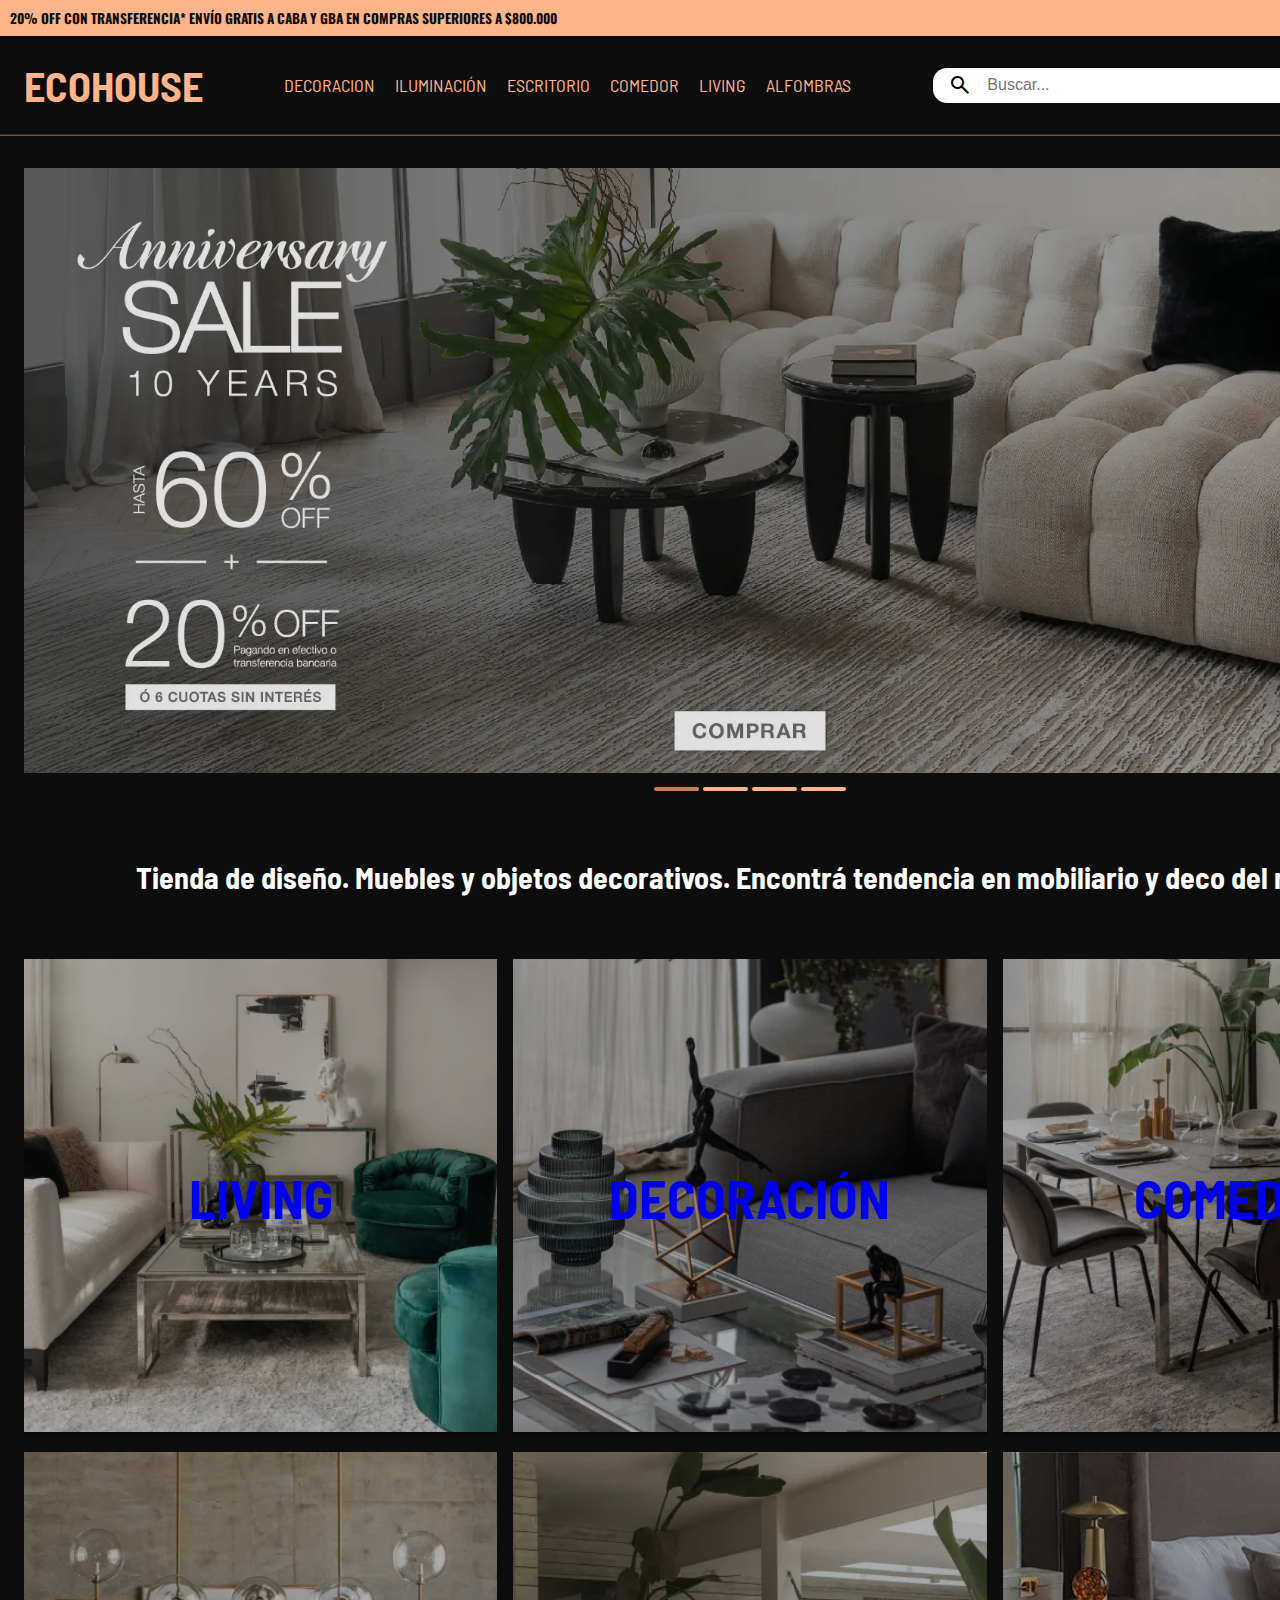
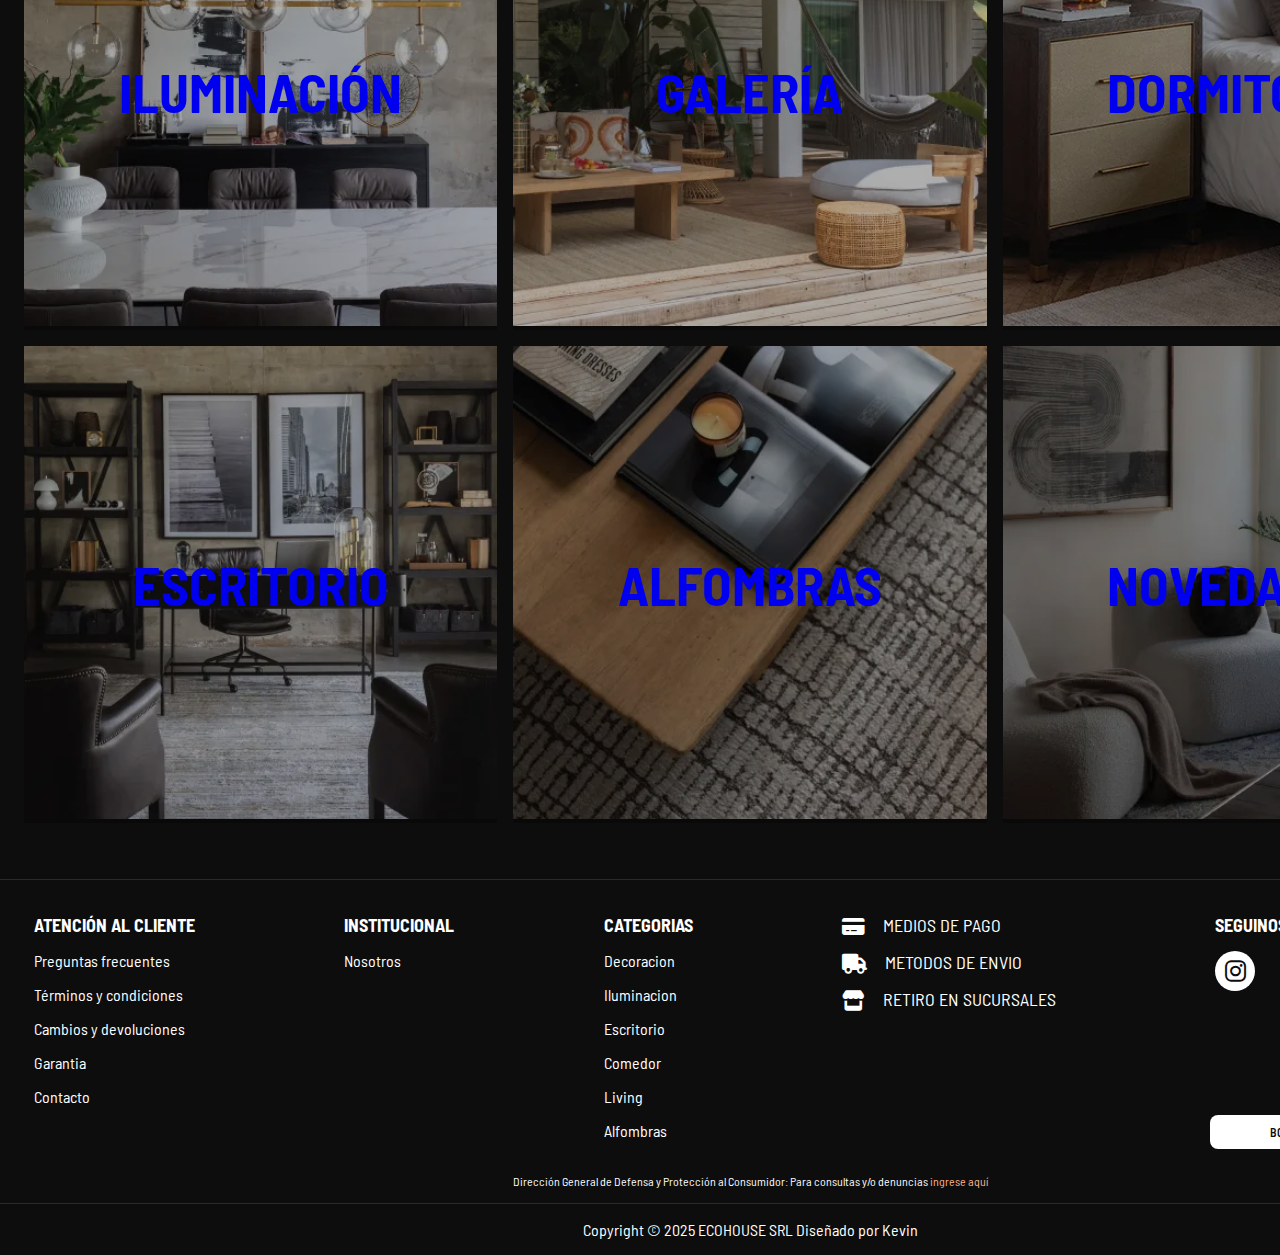
<file: index.html>
<!DOCTYPE html>
<html lang="en">
  <head>
    <meta charset="UTF-8" />
    <meta name="viewport" content="width=device-width, initial-scale=1.0" />
    <link
      rel="stylesheet"
      href="https://fonts.googleapis.com/css2?family=Material+Symbols+Outlined:opsz,wght,FILL,GRAD@20..48,100..700,0..1,-50..200&icons=account-circle,shopping_cart,search" />
    <link rel="stylesheet" href="https://cdnjs.cloudflare.com/ajax/libs/font-awesome/6.4.0/css/all.min.css" />
    <link rel="stylesheet" href="styles/main.css" />
    <link rel="stylesheet" href="styles/home.css" />
    <link rel="stylesheet" href="https://cdn.jsdelivr.net/npm/swiper@11/swiper-bundle.min.css" />
    <title>ECOHOUSE - Tienda de Mobiliario y Objetos Decorativos</title>
  </head>
  <body>
    <header>
      <div class="contenedor-banner-header">
        <h2>20% OFF CON TRANSFERENCIA* Envío gratis a CABA y GBA en compras superiores a $800.000</h2>
        <nav class="navegacion-redes-header">
          <ul class="lista-redes-header">
            <li>
              <a href=""><i class="fa-brands fa-instagram"></i></a>
            </li>
            <li>
              <a href=""><i class="fa-brands fa-facebook"></i></a>
            </li>
            <li>
              <a href=""><i class="fa-brands fa-pinterest"></i></a>
            </li>
            <li>
              <a href=""><i class="fa-brands fa-linkedin"></i></a>
            </li>
          </ul>
        </nav>
      </div>
      <div class="contenedor-principal-header">
        <div class="contenedor-logo">
          <h1><a href="#">ECOHOUSE</a></h1>
        </div>
        <div class="contenedor-navegacion-items">
          <nav class="navegacion-items">
            <ul class="lista-items">
              <li><a href="">Decoracion</a></li>
              <li><a href="">Iluminación</a></li>
              <li><a href="">Escritorio</a></li>
              <li><a href="">Comedor</a></li>
              <li><a href="">Living</a></li>
              <li><a href="">Alfombras</a></li>
            </ul>
          </nav>
        </div>
        <div class="contenedor-barra-busqueda">
          <span class="material-symbols-outlined">search</span>
          <form action="" method="post">
            <input type="search" placeholder="Buscar..." />
          </form>
        </div>
        <div class="contenedor-navegacion-usuario">
          <nav class="navegacion-usuario">
            <ul class="lista-usuario">
              <li>
                <a href=""><span class="material-symbols-outlined">account_circle</span></a>
              </li>
              <li>
                <a href=""><span class="material-symbols-outlined">shopping_cart</span></a>
              </li>
            </ul>
          </nav>
        </div>
      </div>
    </header>
    <main>
      <section class="seccion-carrusel-home">
        <!-- Swiper -->
        <div class="swiper">
          <div class="swiper-wrapper">
            <div class="swiper-slide">
              <a href=""><img src="images/carrusel-home/uno.webp" alt="" /></a>
            </div>
            <div class="swiper-slide">
              <a href=""><img src="images/carrusel-home/dos.webp" alt="" /></a>
            </div>
            <div class="swiper-slide">
              <a href=""><img src="images/carrusel-home/tres.webp" alt="" /></a>
            </div>
            <div class="swiper-slide">
              <a href=""><img src="images/carrusel-home/cuatro.webp" alt="" /></a>
            </div>
            <!-- Agrega más slides si lo necesitas -->
          </div>
          <!-- Si deseas paginación -->
          <div class="swiper-pagination"></div>
        </div>
      </section>
      <section class="seccion-bienvenida">
        <h2>Tienda de diseño. Muebles y objetos decorativos. Encontrá tendencia en mobiliario y deco del mundo.</h2>
      </section>
      <!--       <section class="seccion-carrusel-descuentos">
        <div class="swiper">
          <div class="swiper-wrapper">
            <div class="swiper-slide">
              <a href=""><img src="/images/carrusel-home/tres.webp" alt="" /></a>
            </div>
            <div class="swiper-slide">
              <a href=""><img src="/images/carrusel-home/tres.webp" alt="" /></a>
            </div>
            <div class="swiper-slide">
              <a href=""><img src="/images/carrusel-home/tres.webp" alt="" /></a>
            </div>
            <div class="swiper-slide">
              <a href=""><img src="/images/carrusel-home/tres.webp" alt="" /></a>
            </div>
            <div class="swiper-pagination"></div>
          </div>
        </div>
      </section> -->
      <section class="seccion-categorias">
        <div class="contenedor-solapas">
          <div class="solapa">
            <a href="html/producto.html?categoria=beauty">
              <div class="texto"><h2>Living</h2></div>
              <img src="images/categorias/living.webp" alt="Living" />
            </a>
          </div>
          <div class="solapa">
            <a href="html/producto.html?categoria=vehicle">
              <div class="texto"><h2>Decoración</h2></div>
              <img src="images/categorias/deco.webp" alt="Decoracion" />
            </a>
          </div>
          <div class="solapa">
            <a href="html/producto.html?categoria=tops">
              <div class="texto"><h2>Comedor</h2></div>
              <img src="images/categorias/comedor.webp" alt="Comedor" />
            </a>
          </div>
          <div class="solapa">
            <a href="html/producto.html?categoria=motorcycle">
              <div class="texto"><h2>Iluminación</h2></div>
              <img src="images/categorias/iluminacion.webp" alt="Iluminación" />
            </a>
          </div>
          <div class="solapa">
            <a href="html/producto.html?categoria=laptops">
              <div class="texto"><h2>Galería</h2></div>
              <img src="images/categorias/galeria.webp" alt="Galería" />
            </a>
          </div>
          <div class="solapa">
            <a href="html/producto.html?categoria=groceries">
              <div class="texto"><h2>Dormitorio</h2></div>
              <img src="images/categorias/dormitorio.webp" alt="Dormitorio" />
            </a>
          </div>
          <div class="solapa">
            <a href="html/producto.html?categoria=smartphones">
              <div class="texto"><h2>Escritorio</h2></div>
              <img src="images/categorias/escritorio.webp" alt="Escritorio" />
            </a>
          </div>
          <div class="solapa">
            <a href="html/producto.html?categoria=mens-shoes">
              <div class="texto"><h2>Alfombras</h2></div>
              <img src="images/categorias/alfombras.webp" alt="Alfombras" />
            </a>
          </div>
          <div class="solapa">
            <a href="html/producto.html?categoria=tablets">
              <div class="texto"><h2>Novedades</h2></div>
              <img src="images/categorias/new-in.webp" alt="Novedades" />
            </a>
          </div>
        </div>
      </section>
    </main>
    <footer>
      <div class="contenedor-principal-footer">
        <div class="contenedor-atencion">
          <div class="contenedor-texto">
            <h3>Atención al cliente</h3>
          </div>
          <div class="contenedor-navegacion-atencion-footer">
            <nav class="navegacion-atencion-footer">
              <ul class="lista-categorias-footer">
                <li><a href="">Preguntas frecuentes</a></li>
                <li><a href="">Términos y condiciones</a></li>
                <li><a href="">Cambios y devoluciones</a></li>
                <li><a href="">Garantia</a></li>
                <li><a href="">Contacto</a></li>
              </ul>
            </nav>
          </div>
        </div>
        <div class="contenedor-institucional">
          <div class="contenedor-texto">
            <h3>Institucional</h3>
          </div>
          <div class="contendor-navegacion-intitucional-footer">
            <nav class="navegacion-institucional-footer">
              <ul class="lista-institucional-footer">
                <li><a href="">Nosotros</a></li>
                <li><a href=""></a></li>
              </ul>
            </nav>
          </div>
        </div>
        <div class="contenedor-categorias">
          <div class="contenedor-texto">
            <h3>Categorias</h3>
          </div>
          <div class="contenedor-navegacion-categorias-footer">
            <nav class="navegacion-categorias-footer">
              <ul class="lista-categorias-footer">
                <li><a href="">Decoracion</a></li>
                <li><a href="">Iluminacion</a></li>
                <li><a href="">Escritorio</a></li>
                <li><a href="">Comedor</a></li>
                <li><a href="">Living</a></li>
                <li><a href="">Alfombras</a></li>
              </ul>
            </nav>
          </div>
        </div>
        <div class="contenedor-informacion">
          <div class="contenedor-navegacion-logistica-footer">
            <nav class="navegacion-logistica-footer">
              <ul class="lista-logistica-footer">
                <li>
                  <i class="fa-solid fa-credit-card fa-lg"></i>
                  <a href="">Medios de pago</a>
                </li>
                <li>
                  <i class="fa-solid fa-truck fa-lg"></i>
                  <a href="">Metodos de envio</a>
                </li>
                <li>
                  <i class="fa-solid fa-store fa-lg"></i>
                  <a href="">Retiro en sucursales</a>
                </li>
              </ul>
            </nav>
          </div>
        </div>
        <div class="contenedor-redes-button">
          <div class="contenedor-redes">
            <div class="contenedor-texto">
              <h3>Seguinos</h3>
            </div>
            <div class="contenedor-navegacion-redes-footer">
              <nav class="navegacion-redes-footer">
                <ul class="lista-redes-footer">
                  <li>
                    <a href=""><i class="fa-brands fa-instagram"></i></a>
                  </li>
                  <li>
                    <a href=""><i class="fa-brands fa-facebook"></i></a>
                  </li>
                  <li>
                    <a href=""><i class="fa-brands fa-pinterest"></i></a>
                  </li>
                  <li>
                    <a href=""><i class="fa-brands fa-linkedin"></i></a>
                  </li>
                </ul>
              </nav>
            </div>
          </div>
          <div class="contenedor-boton-arrepentimiento">
            <a href="" class="boton-arrepentimiento">
              <span>botón de arrepentimiento</span>
            </a>
          </div>
        </div>
      </div>
      <div class="contenedor-secundario-footer">
        <div class="contenedor-defensa-consumidor">
          <p>
            Dirección General de Defensa y Protección al Consumidor: Para consultas y/o denuncias
            <a href="https://buenosaires.gob.ar/gobierno/atencion-ciudadana/defensa-al-consumidor" target="_blank">
              ingrese aquí
            </a>
          </p>
        </div>
      </div>
      <div class="contenedor-texto-copyright">
        <p>Copyright © 2025 ECOHOUSE SRL Diseñado por Kevin</p>
      </div>
    </footer>
  </body>
  <script src="https://cdn.jsdelivr.net/npm/swiper@11/swiper-bundle.min.js"></script>
  <script src="scripts/swiper.js"></script>
</html>
</file>
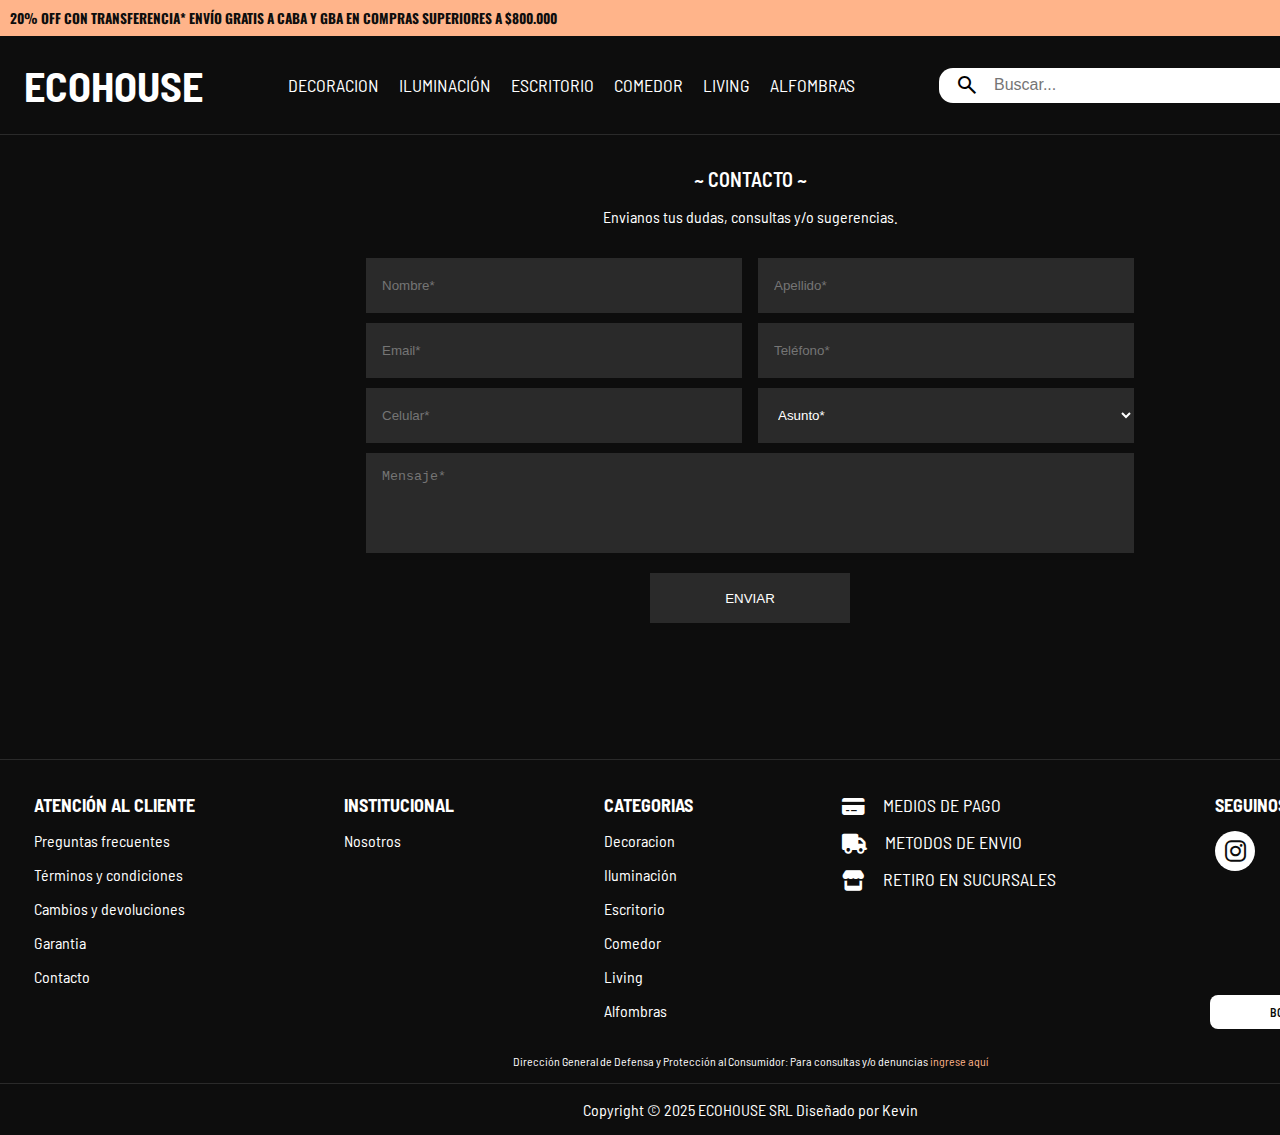
<file: html/contacto.html>
<!DOCTYPE html>
<html lang="en">
  <head>
    <meta charset="UTF-8" />
    <meta name="viewport" content="width=device-width, initial-scale=1.0" />
    <link
      rel="stylesheet"
      href="https://fonts.googleapis.com/css2?family=Material+Symbols+Outlined:opsz,wght,FILL,GRAD@20..48,100..700,0..1,-50..200&icons=account-circle,shopping_cart,search" />
    <link rel="stylesheet" href="https://cdnjs.cloudflare.com/ajax/libs/font-awesome/6.4.0/css/all.min.css" />
    <link rel="stylesheet" href="../styles/main.css" />
    <link rel="stylesheet" href="../styles/contacto.css" />
    <title>ECOHOUSE - Tienda de Mobiliario y Objetos Decorativos</title>
  </head>
  <body>
    <header>
      <div class="contenedor-banner-header">
        <h2>20% OFF CON TRANSFERENCIA* Envío gratis a CABA y GBA en compras superiores a $800.000</h2>
        <nav class="navegacion-redes-header">
          <ul class="lista-redes-header">
            <li>
              <a href="#"><i class="fa-brands fa-instagram"></i></a>
            </li>
            <li>
              <a href="#"><i class="fa-brands fa-facebook"></i></a>
            </li>
            <li>
              <a href="#"><i class="fa-brands fa-pinterest"></i></a>
            </li>
            <li>
              <a href="#"><i class="fa-brands fa-linkedin"></i></a>
            </li>
          </ul>
        </nav>
      </div>
      <div class="contenedor-principal-header">
        <div class="contenedor-logo">
          <h1><a href="../index.html">ECOHOUSE</a></h1>
        </div>
        <div class="contenedor-navegacion-items">
          <nav class="navegacion-items">
            <ul class="lista-items">
              <li><a href="../html/producto.html?categoria=vehicle">Decoracion</a></li>
              <li><a href="../html/producto.html?categoria=motorcycle">Iluminación</a></li>
              <li><a href="../html/producto.html?categoria=smartphones">Escritorio</a></li>
              <li><a href="../html/producto.html?categoria=tops">Comedor</a></li>
              <li><a href="../html/producto.html?categoria=beauty">Living</a></li>
              <li><a href="../html/producto.html?categoria=mens-shoes">Alfombras</a></li>
            </ul>
          </nav>
        </div>
        <div class="contenedor-barra-busqueda">
          <span class="material-symbols-outlined">search</span>
          <form action="" method="post">
            <input type="search" placeholder="Buscar..." />
          </form>
        </div>
        <div class="contenedor-navegacion-usuario">
          <nav class="navegacion-usuario">
            <ul class="lista-usuario">
              <li class="item-uno">
                <a href="#"><span class="material-symbols-outlined">account_circle</span></a>
              </li>
              <li class="item-dos">
                <a href="carrito.html">
                  <span class="material-symbols-outlined">shopping_cart</span>
                  <span class="cantidad-productos-carrito">0</span>
                </a>
              </li>
            </ul>
          </nav>
        </div>
      </div>
    </header>
    <main>
      <section class="seccion-formulario" id="seccion-formulario">
        <div class="contenedor-formulario">
          <div class="contenedor-titulo">
            <h2>~ Contacto ~</h2>
            <p>Envianos tus dudas, consultas y/o sugerencias.</p>
          </div>
          <form action="https://formspree.io/f/mwplygob" method="post" class="formulario-contacto">
            <div class="contenedor-nombre">
              <input type="text" id="nombre" name="nombre" required placeholder="Nombre*" />
            </div>
            <div class="contenedor-apellido">
              <input type="text" id="apellido" name="apellido" required placeholder="Apellido*" />
            </div>
            <div class="contenedor-email">
              <input type="email" id="email" name="email" required placeholder="Email*" />
            </div>
            <div class="contenedor-telefono">
              <input type="tel" id="telefono" name="telefono" required placeholder="Teléfono*" />
            </div>
            <div class="contenedor-celular">
              <input type="tel" id="celular" name="celular" required placeholder="Celular*" />
            </div>
            <div class="contenedor-select">
              <select id="miSelect" name="miSelect" placeholder="Asunto*" required>
                <option value="">Asunto*</option>
                <option value="Queja">Queja</option>
                <option value="Dudas">Dudas</option>
                <option value="Reclamo">Reclamo</option>
                <option value="Cliente mayorista">Cliente mayorista</option>
              </select>
            </div>
            <div class="contenedor-mensaje">
              <textarea id="mensaje" name="mensaje" rows="4" required placeholder="Mensaje*"></textarea>
            </div>
            <div class="contenedor-boton">
              <input type="submit" value="enviar" id="boton" />
            </div>
          </form>
        </div>
      </section>
    </main>
    <footer>
      <div class="contenedor-principal-footer">
        <div class="contenedor-atencion">
          <div class="contenedor-texto">
            <h3>Atención al cliente</h3>
          </div>
          <div class="contenedor-navegacion-atencion-footer">
            <nav class="navegacion-atencion-footer">
              <ul class="lista-categorias-footer">
                <li><a href="#">Preguntas frecuentes</a></li>
                <li><a href="#">Términos y condiciones</a></li>
                <li><a href="#">Cambios y devoluciones</a></li>
                <li><a href="#">Garantia</a></li>
                <li><a href="#">Contacto</a></li>
              </ul>
            </nav>
          </div>
        </div>
        <div class="contenedor-institucional">
          <div class="contenedor-texto">
            <h3>Institucional</h3>
          </div>
          <div class="contendor-navegacion-intitucional-footer">
            <nav class="navegacion-institucional-footer">
              <ul class="lista-institucional-footer">
                <li><a href="#">Nosotros</a></li>
              </ul>
            </nav>
          </div>
        </div>
        <div class="contenedor-categorias">
          <div class="contenedor-texto">
            <h3>Categorias</h3>
          </div>
          <div class="contenedor-navegacion-categorias-footer">
            <nav class="navegacion-categorias-footer">
              <ul class="lista-categorias-footer">
                <li><a href="../html/producto.html?categoria=vehicle">Decoracion</a></li>
                <li><a href="../html/producto.html?categoria=motorcycle">Iluminación</a></li>
                <li><a href="../html/producto.html?categoria=smartphones">Escritorio</a></li>
                <li><a href="../html/producto.html?categoria=tops">Comedor</a></li>
                <li><a href="../html/producto.html?categoria=beauty">Living</a></li>
                <li><a href="../html/producto.html?categoria=mens-shoes">Alfombras</a></li>
              </ul>
            </nav>
          </div>
        </div>
        <div class="contenedor-informacion">
          <div class="contenedor-navegacion-logistica-footer">
            <nav class="navegacion-logistica-footer">
              <ul class="lista-logistica-footer">
                <li>
                  <i class="fa-solid fa-credit-card fa-lg"></i>
                  <a href="#">Medios de pago</a>
                </li>
                <li>
                  <i class="fa-solid fa-truck fa-lg"></i>
                  <a href="#">Metodos de envio</a>
                </li>
                <li>
                  <i class="fa-solid fa-store fa-lg"></i>
                  <a href="#">Retiro en sucursales</a>
                </li>
              </ul>
            </nav>
          </div>
        </div>
        <div class="contenedor-redes-button">
          <div class="contenedor-redes">
            <div class="contenedor-texto">
              <h3>Seguinos</h3>
            </div>
            <div class="contenedor-navegacion-redes-footer">
              <nav class="navegacion-redes-footer">
                <ul class="lista-redes-footer">
                  <li>
                    <a href="#"><i class="fa-brands fa-instagram"></i></a>
                  </li>
                  <li>
                    <a href="#"><i class="fa-brands fa-facebook"></i></a>
                  </li>
                  <li>
                    <a href="#"><i class="fa-brands fa-pinterest"></i></a>
                  </li>
                  <li>
                    <a href="#"><i class="fa-brands fa-linkedin"></i></a>
                  </li>
                </ul>
              </nav>
            </div>
          </div>
          <div class="contenedor-boton-arrepentimiento">
            <a href="#" class="boton-arrepentimiento">
              <span>botón de arrepentimiento</span>
            </a>
          </div>
        </div>
      </div>
      <div class="contenedor-secundario-footer">
        <div class="contenedor-defensa-consumidor">
          <p>
            Dirección General de Defensa y Protección al Consumidor: Para consultas y/o denuncias
            <a href="https://buenosaires.gob.ar/gobierno/atencion-ciudadana/defensa-al-consumidor" target="_blank">
              ingrese aquí
            </a>
          </p>
        </div>
      </div>
      <div class="contenedor-texto-copyright">
        <p>Copyright © 2025 ECOHOUSE SRL Diseñado por Kevin</p>
      </div>
    </footer>
  </body>
  <script src="../scripts/detalle.js"></script>
</html>
</file>
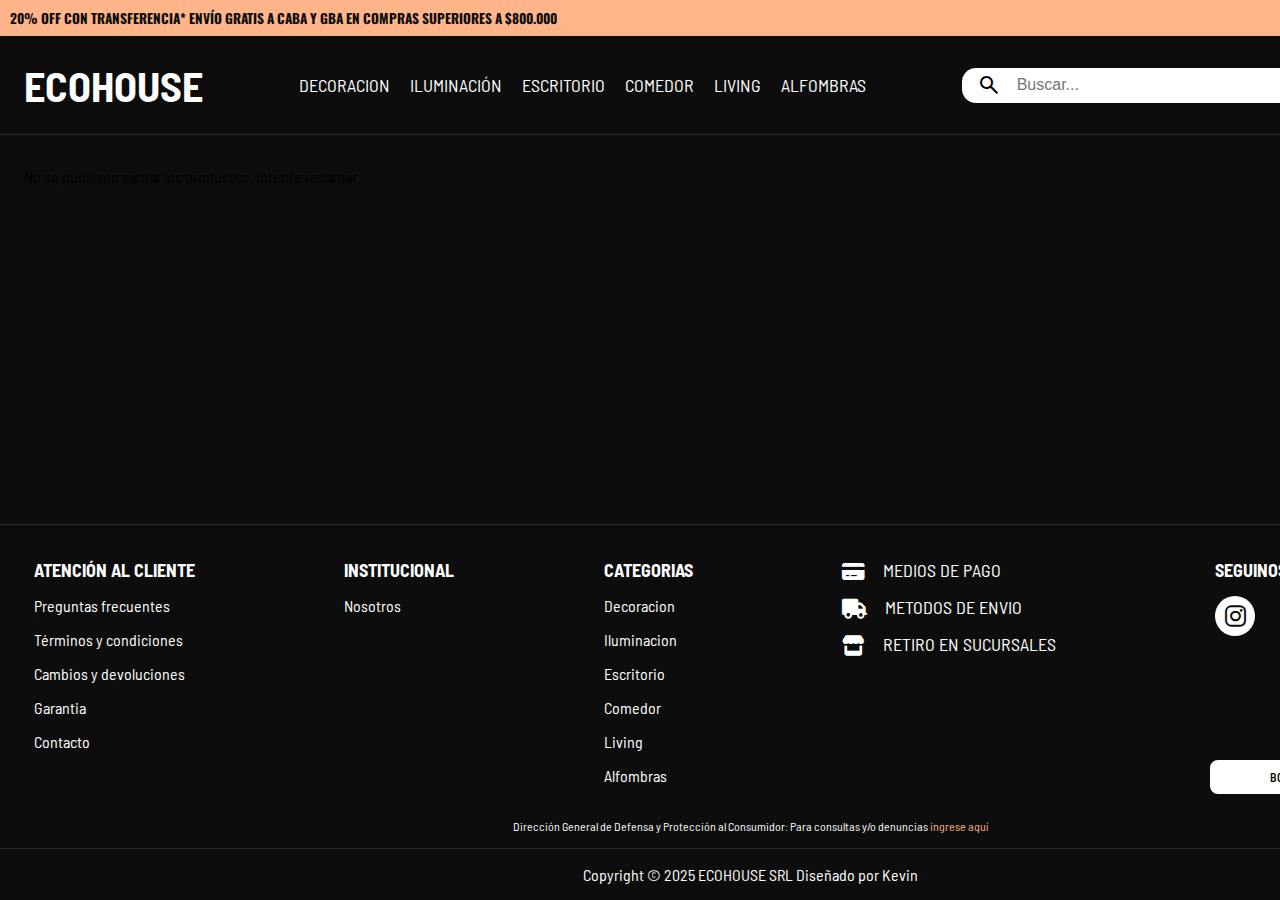
<file: html/producto.html>
<!DOCTYPE html>
<html lang="en">
  <head>
    <meta charset="UTF-8" />
    <meta name="viewport" content="width=device-width, initial-scale=1.0" />
    <link
      rel="stylesheet"
      href="https://fonts.googleapis.com/css2?family=Material+Symbols+Outlined:opsz,wght,FILL,GRAD@20..48,100..700,0..1,-50..200&icons=account-circle,shopping_cart,search" />
    <link rel="stylesheet" href="https://cdnjs.cloudflare.com/ajax/libs/font-awesome/6.4.0/css/all.min.css" />
    <link rel="stylesheet" href="../styles/main.css" />
    <link rel="stylesheet" href="../styles/producto.css" />
    <link rel="stylesheet" href="https://cdn.jsdelivr.net/npm/swiper@11/swiper-bundle.min.css" />
    <title>ECOHOUSE - Tienda de Mobiliario y Objetos Decorativos</title>
  </head>
  <body>
    <header>
      <div class="contenedor-banner-header">
        <h2>20% OFF CON TRANSFERENCIA* Envío gratis a CABA y GBA en compras superiores a $800.000</h2>
        <nav class="navegacion-redes-header">
          <ul class="lista-redes-header">
            <li>
              <a href=""><i class="fa-brands fa-instagram"></i></a>
            </li>
            <li>
              <a href=""><i class="fa-brands fa-facebook"></i></a>
            </li>
            <li>
              <a href=""><i class="fa-brands fa-pinterest"></i></a>
            </li>
            <li>
              <a href=""><i class="fa-brands fa-linkedin"></i></a>
            </li>
          </ul>
        </nav>
      </div>
      <div class="contenedor-principal-header">
        <div class="contenedor-logo">
          <h1><a href="../index.html">ECOHOUSE</a></h1>
        </div>
        <div class="contenedor-navegacion-items">
          <nav class="navegacion-items">
            <ul class="lista-items">
              <li><a href="">Decoracion</a></li>
              <li><a href="">Iluminación</a></li>
              <li><a href="">Escritorio</a></li>
              <li><a href="">Comedor</a></li>
              <li><a href="">Living</a></li>
              <li><a href="">Alfombras</a></li>
            </ul>
          </nav>
        </div>
        <div class="contenedor-barra-busqueda">
          <span class="material-symbols-outlined">search</span>
          <form action="" method="post">
            <input type="search" placeholder="Buscar..." />
          </form>
        </div>
        <div class="contenedor-navegacion-usuario">
          <nav class="navegacion-usuario">
            <ul class="lista-usuario">
              <li>
                <a href=""><span class="material-symbols-outlined">account_circle</span></a>
              </li>
              <li>
                <a href=""><span class="material-symbols-outlined">shopping_cart</span></a>
              </li>
            </ul>
          </nav>
        </div>
      </div>
    </header>
    <main>
      <section class="seccion-productos" id="seccion-productos"></section>
    </main>
    <footer>
      <div class="contenedor-principal-footer">
        <div class="contenedor-atencion">
          <div class="contenedor-texto">
            <h3>Atención al cliente</h3>
          </div>
          <div class="contenedor-navegacion-atencion-footer">
            <nav class="navegacion-atencion-footer">
              <ul class="lista-categorias-footer">
                <li><a href="">Preguntas frecuentes</a></li>
                <li><a href="">Términos y condiciones</a></li>
                <li><a href="">Cambios y devoluciones</a></li>
                <li><a href="">Garantia</a></li>
                <li><a href="">Contacto</a></li>
              </ul>
            </nav>
          </div>
        </div>
        <div class="contenedor-institucional">
          <div class="contenedor-texto">
            <h3>Institucional</h3>
          </div>
          <div class="contendor-navegacion-intitucional-footer">
            <nav class="navegacion-institucional-footer">
              <ul class="lista-institucional-footer">
                <li><a href="">Nosotros</a></li>
                <li><a href=""></a></li>
              </ul>
            </nav>
          </div>
        </div>
        <div class="contenedor-categorias">
          <div class="contenedor-texto">
            <h3>Categorias</h3>
          </div>
          <div class="contenedor-navegacion-categorias-footer">
            <nav class="navegacion-categorias-footer">
              <ul class="lista-categorias-footer">
                <li><a href="">Decoracion</a></li>
                <li><a href="">Iluminacion</a></li>
                <li><a href="">Escritorio</a></li>
                <li><a href="">Comedor</a></li>
                <li><a href="">Living</a></li>
                <li><a href="">Alfombras</a></li>
              </ul>
            </nav>
          </div>
        </div>
        <div class="contenedor-informacion">
          <div class="contenedor-navegacion-logistica-footer">
            <nav class="navegacion-logistica-footer">
              <ul class="lista-logistica-footer">
                <li>
                  <i class="fa-solid fa-credit-card fa-lg"></i>
                  <a href="">Medios de pago</a>
                </li>
                <li>
                  <i class="fa-solid fa-truck fa-lg"></i>
                  <a href="">Metodos de envio</a>
                </li>
                <li>
                  <i class="fa-solid fa-store fa-lg"></i>
                  <a href="">Retiro en sucursales</a>
                </li>
              </ul>
            </nav>
          </div>
        </div>
        <div class="contenedor-redes-button">
          <div class="contenedor-redes">
            <div class="contenedor-texto">
              <h3>Seguinos</h3>
            </div>
            <div class="contenedor-navegacion-redes-footer">
              <nav class="navegacion-redes-footer">
                <ul class="lista-redes-footer">
                  <li>
                    <a href=""><i class="fa-brands fa-instagram"></i></a>
                  </li>
                  <li>
                    <a href=""><i class="fa-brands fa-facebook"></i></a>
                  </li>
                  <li>
                    <a href=""><i class="fa-brands fa-pinterest"></i></a>
                  </li>
                  <li>
                    <a href=""><i class="fa-brands fa-linkedin"></i></a>
                  </li>
                </ul>
              </nav>
            </div>
          </div>
          <div class="contenedor-boton-arrepentimiento">
            <a href="" class="boton-arrepentimiento">
              <span>botón de arrepentimiento</span>
            </a>
          </div>
        </div>
      </div>
      <div class="contenedor-secundario-footer">
        <div class="contenedor-defensa-consumidor">
          <p>
            Dirección General de Defensa y Protección al Consumidor: Para consultas y/o denuncias
            <a href="https://buenosaires.gob.ar/gobierno/atencion-ciudadana/defensa-al-consumidor" target="_blank">
              ingrese aquí
            </a>
          </p>
        </div>
      </div>
      <div class="contenedor-texto-copyright">
        <p>Copyright © 2025 ECOHOUSE SRL Diseñado por Kevin</p>
      </div>
    </footer>
  </body>
  <script src="https://cdn.jsdelivr.net/npm/swiper@11/swiper-bundle.min.js"></script>
  <script src="../scripts/api.js"></script>
</html>
</file>
<file: styles/main.css>
@import url("https://fonts.googleapis.com/css2?family=Barlow+Semi+Condensed:ital,wght@0,100;0,200;0,300;0,400;0,500;0,600;0,700;0,800;0,900;1,100;1,200;1,300;1,400;1,500;1,600;1,700;1,800;1,900&family=Oswald:wght@200..700&family=Work+Sans:ital,wght@0,100..900;1,100..900&display=swap");

:root {
  --color-a: #8d4923;
  --color-b: #c57d56;
  --color-c: #ffb48a;
  --color-d: #282827;
  --color-e: #0d0d0d;
  --color-f: #ffffff;
  --color-fondo: #12100d;
  --color-line: rgba(255, 255, 255, 0.122);
}

* {
  padding: 0;
  margin: 0;
  box-sizing: border-box;
}

body {
  /*   background-color: var(--color-d);
  margin: 0 auto;
  display: flex;
  flex-direction: column;
  min-height: 100vh; */
  background-color: var(--color-e);
  display: grid;
  grid-template-rows: auto 1fr auto;
  grid-template-columns: 1fr;
  min-height: 100vh;
}

header {
  border-bottom: solid 1px var(--color-line);
  background-color: var(--color-e);
  position: sticky;
  top: 0;
  z-index: 2;
}

.contenedor-banner-header {
  width: 100%;
  background-color: var(--color-c);

  color: var(--color-e);
  font-family: "Oswald", sans-serif;
  font-size: 9px;
  text-transform: uppercase;
  font-weight: 100;

  display: flex;
  justify-content: space-between;
  align-items: center;

  padding: 6px 10px;
}

.contenedor-banner-header .navegacion-redes-header .lista-redes-header {
  display: flex;
  align-items: center;

  list-style: none;
}

.navegacion-redes-header .lista-redes-header li a {
  color: var(--color-e);
  text-decoration: none;
  padding: 5px;
  margin: 5px;
  font-size: 16px;
}

/*====header===*/
.contenedor-principal-header {
  display: flex;
  justify-content: space-between;
  align-items: center;

  padding: 1.5rem;
  margin: 0 auto;

  width: 1500px;
}

.contenedor-logo h1 a {
  text-decoration: none;
  color: var(--color-f);
  font-family: "Barlow Semi Condensed", sans-serif;
  font-size: 42px;
}

.contenedor-navegacion-items .navegacion-items .lista-items {
  display: flex;
  list-style: none;
}

.lista-items li a {
  color: var(--color-f);
  text-decoration: none;
  text-transform: uppercase;
  /*indeciso*/
  font-family: "Barlow Semi Condensed", sans-serif;
  font-size: 18px;
  padding: 0 5px;
  margin: 5px 5px;
}

.contenedor-barra-busqueda {
  background-color: var(--color-f);
  width: 370px;
  height: 35px;
  display: flex;
  justify-content: center;
  justify-content: space-evenly;
  align-items: center;
  border-radius: 14px;
}

.contenedor-barra-busqueda span {
  font-size: 24px;
}

.contenedor-barra-busqueda input {
  background-color: var(--color-f);
  width: 300px;
  height: 20px;
  border: none;
  outline: none;
  font-size: 16px;
}

.contenedor-navegacion-usuario .navegacion-usuario .lista-usuario {
  display: flex;
  align-items: center;
  gap: 10px;
  list-style: none;
}

.lista-usuario li a {
  display: flex;
  align-items: center;
  justify-content: center;
  /*   position: relative;
 */
  text-decoration: none;
  color: var(--color-f);
}

.lista-usuario .item-uno a span,
.lista-usuario .item-dos a span:first-child {
  font-size: 26px;
  padding: 5px;
}

.lista-usuario .item-uno a {
  margin-right: 5px;
}

.lista-usuario .item-dos a {
  position: relative;
  margin-right: 5px;
}

.cantidad-productos-carrito {
  background-color: var(--color-b);
  color: white;
  border-radius: 50%;
  width: 18px;
  height: 18px;
  font-size: 12px;

  position: absolute;
  top: -5px;
  right: -5px;

  display: flex;
  align-items: center;
  justify-content: center;
}

/*====footer====*/
footer {
  width: 1500px;

  margin: 0 auto;
  font-family: "Barlow Semi Condensed", sans-serif;
}

.contenedor-principal-footer {
  border-top: 1px solid var(--color-line);

  display: flex;
  justify-content: space-between;

  padding: 1.5rem 1.5rem 0 1.5rem;
  margin: 1.5rem auto 0 auto;
}

.contenedor-redes .contenedor-texto h3,
.contenedor-informacion .lista-logistica-footer li a,
.contenedor-categorias .contenedor-texto h3,
.contenedor-institucional .contenedor-texto h3,
.contenedor-atencion .contenedor-texto h3 {
  color: var(--color-f);
  padding: 5px;
  margin: 5px 5px;
  font-size: 18px;
  text-transform: uppercase;
}

.contenedor-informacion .lista-logistica-footer li i {
  color: var(--color-f);
  margin-right: 5px;
}

.lista-categorias-footer li,
.lista-logistica-footer li,
.lista-institucional-footer li,
.lista-atencion-footer li {
  list-style: none;
  padding: 5px;
  margin: 5px 5px;
}

.lista-redes-footer li a,
.lista-categorias-footer li a,
.lista-logistica-footer li a,
.lista-institucional-footer li a,
.lista-atencion-footer li a {
  color: var(--color-f);
  text-decoration: none;
}

.contenedor-redes-button {
  display: flex;
  flex-direction: column;
  justify-content: space-between;
}

.contenedor-navegacion-redes-footer .navegacion-redes-footer .lista-redes-footer {
  display: flex;
  justify-content: space-between;
  align-items: center;

  font-size: 24px;
  list-style: none;

  padding: 5px;
  margin: 5px 5px;
  gap: 10px;
}

.lista-redes-footer li a {
  background-color: var(--color-f);
  color: var(--color-e);
  width: 40px;
  height: 40px;

  display: flex;
  justify-content: center;
  align-items: center;

  border-radius: 50%;
}

.contenedor-boton-arrepentimiento {
  margin: 10px 5px 10px 5px;
}

.contenedor-boton-arrepentimiento .boton-arrepentimiento {
  background-color: var(--color-f);
  color: var(--color-e);
  padding: 10px 60px;

  border-radius: 8px;

  font-size: 12px;
  font-weight: 600;
  text-transform: uppercase;
  text-decoration: none;
}

.contenedor-secundario-footer {
  color: var(--color-f);
  width: 1500px;

  display: flex;
  justify-content: center;
  align-items: center;
  flex-direction: column;

  padding: 1.5rem 1.5rem 0px 1.5rem;
}

.contenedor-defensa-consumidor {
  padding: 0px 5px 5px 5px;
  margin: 0px auto 10px auto;
  font-size: 12px;
}

.contenedor-defensa-consumidor a {
  color: var(--color-c);
  text-decoration: none;
}

.contenedor-texto-copyright {
  color: var(--color-f);
  padding: 10px;
  margin: 0 auto;
  border-top: solid 1px var(--color-line);

  display: flex;
  justify-content: center;
  align-items: center;
  flex-direction: column;

  padding: 1rem;
}

/**/
/* @media (min-width: 768px) {
  .contenedor-principal-header {
    flex-direction: row;
    justify-content: space-between;
  }

  .contenedor-principal-footer {
    flex-direction: row;
    justify-content: space-between;
  }
} */
</file>
<file: styles/home.css>
@import url("https://fonts.googleapis.com/css2?family=Barlow+Semi+Condensed:ital,wght@0,100;0,200;0,300;0,400;0,500;0,600;0,700;0,800;0,900;1,100;1,200;1,300;1,400;1,500;1,600;1,700;1,800;1,900&family=Oswald:wght@200..700&family=Work+Sans:ital,wght@0,100..900;1,100..900&display=swap");

:root {
  --color-a: #8d4923;
  --color-b: #c57d56;
  --color-c: #ffb48a;
  --color-d: #282827;
  --color-e: #0d0d0d;
}

* {
  padding: 0;
  margin: 0;
  box-sizing: border-box;
}

body {
  background-color: var(--color-e);
  margin: 0 auto;
  z-index: 1;
}

main {
  border-top: 1px solid #8d4923;
}

.contenedor-banner-header {
  width: 100%;
  background-color: var(--color-c);

  color: var(--color-e);
  font-family: "Oswald", sans-serif;
  font-size: 9px;
  text-transform: uppercase;
  font-weight: 100;

  display: flex;
  justify-content: space-between;
  align-items: center;

  padding: 6px 10px;
}

.contenedor-banner-header .navegacion-redes .lista-redes {
  display: flex;
  align-items: center;

  list-style: none;
}

.navegacion-redes .lista-redes li a {
  color: var(--color-e);
  text-decoration: none;
  padding: 5px;
  margin: 5px;
  font-size: 16px;
}

/*====header===*/
.contenedor-principal {
  display: flex;
  justify-content: space-between;
  align-items: center;

  padding: 1.5rem;
  margin: 0 auto;

  width: 1500px;
}

.contenedor-logo h1 a {
  text-decoration: none;
  color: var(--color-c);
  font-family: "Barlow Semi Condensed", sans-serif;
  font-size: 42px;
}

.contenedor-navegacion-items .navegacion-items .lista-items {
  display: flex;
  list-style: none;
}

.lista-items li a {
  color: var(--color-c);
  text-decoration: none;
  text-transform: uppercase;
  /*indeciso*/
  font-family: "Barlow Semi Condensed", sans-serif;
  font-size: 18px;
  padding: 0 5px;
  margin: 5px 5px;
}

.contenedor-barra-busqueda {
  background-color: white;
  width: 370px;
  height: 35px;
  display: flex;
  justify-content: center;
  justify-content: space-evenly;
  align-items: center;
  border-radius: 14px;
}

.contenedor-barra-busqueda span {
  font-size: 24px;
}

.contenedor-barra-busqueda input {
  background-color: white;
  width: 300px;
  height: 20px;
  border: none;
  outline: none;
  font-size: 16px;
}

.contenedor-navegacion-usuario .navegacion-usuario .lista-usuario {
  display: flex;
  gap: 10px;
  list-style: none;
}

.lista-usuario li a span {
  color: var(--color-c);
  text-decoration: none;
  padding: 5px;
  margin: 5px 5px;
  font-size: 26px;
}

/**/

/*====main carrusel====*/
.seccion-carrusel-home {
  width: 1500px;
  margin: 0 auto;
  padding: 2rem 1.5rem;
}

.seccion-carrusel-home .swiper-slide img {
  width: 100%;
  object-fit: fill;
}

.seccion-carrusel-home .swiper .swiper-pagination {
  position: relative;
  bottom: 0;
}

.seccion-carrusel-home .swiper .swiper-pagination .swiper-pagination-bullet {
  background-color: var(--color-c);
  width: 45px;
  height: 4px;
  opacity: 1;
  border-radius: 200px;
  margin: 0px 2px;
}

.seccion-carrusel-home .swiper .swiper-pagination .swiper-pagination-bullet-active {
  background-color: var(--color-b);
}

/*====main bienvenida====*/
.seccion-bienvenida {
  width: 1500px;
  color: white;
  font-family: "Barlow Semi Condensed", sans-serif;
  font-size: 20px;
  padding: 2rem 1.5rem;
  margin: 0 auto;
  text-align: center;
}

/*====main categorias====*/
.seccion-categorias {
  width: 1500px;
  margin: 0 auto;
  padding: 2rem 1.5rem;
}

.contenedor-solapas {
  display: grid;
  grid-template-columns: repeat(3, minmax(300px, 1fr));
  row-gap: 16px;
  gap: 16px;
}

.contenedor-solapas .solapa {
  position: relative;
  color: white;
}

.contenedor-solapas .solapa .texto {
  width: 100%;
  height: 100%;

  position: absolute;
  text-align: center;
  font-size: 36px;
  font-family: "Barlow Semi Condensed", sans-serif;
  text-transform: uppercase;

  display: flex;
  align-items: center;
  justify-content: center;

  z-index: 1;
}

.contenedor-solapas .solapa a img {
  width: 100%;
}

.contenedor-solapas .solapa a::before {
  content: "";
  position: absolute;
  background-color: rgba(0, 0, 0, 0.3);
  width: 100%;
  height: 100%;
}
</file>
<file: styles/contacto.css>
.seccion-formulario {
  width: 1500px;
  margin: 0 auto;
  padding: 2rem 1.5rem;

  font-family: "Barlow Semi Condensed", sans-serif;

  display: flex;
  justify-content: center;
}

.contenedor-titulo {
  width: 100%;
  text-align: center;
  margin-bottom: 2rem;
  color: var(--color-f);
}

.contenedor-titulo h2 {
  font-size: 20px;
  font-weight: 600;
  text-transform: uppercase;
  margin-bottom: 1rem;
}

.formulario-contacto {
  display: flex;
  justify-content: space-between;
  flex-wrap: wrap;
  order: 1;
  width: 768px;
  margin: 0 321px 80px 321px;
}

.contenedor-nombre,
.contenedor-email,
.contenedor-apellido,
.contenedor-select,
.contenedor-celular,
.contenedor-telefono,
.contenedor-select {
  width: 376px;
  height: 55px;
  margin-bottom: 10px;
}

.contenedor-mensaje {
  display: flex;
  justify-content: center;
  width: 768px;
  height: 100px;
  margin-bottom: 20px;
}

.contenedor-nombre #nombre,
.contenedor-apellido #apellido,
.contenedor-email #email,
.contenedor-telefono #telefono,
.contenedor-celular #celular,
.contenedor-mensaje #mensaje,
.contenedor-select #miSelect {
  color: var(--color-f);
  background-color: var(--color-line);
  border: none;
  width: 100%;
  height: 100%;
  padding: 1rem 1rem;
}

#miSelect option {
  background-color: #ffffff;
  color: #555555;
  padding: 8px 12px;
}

.contenedor-mensaje #mensaje {
  resize: none;
}

.contenedor-boton {
  display: flex;
  justify-content: center;
  width: 100%;
}

.contenedor-boton #boton {
  color: var(--color-f);
  background-color: var(--color-line);
  width: 200px;
  height: 50px;
  border: none;
  text-transform: uppercase;
  padding: 10px;
  cursor: pointer;
}
</file>
<file: styles/producto.css>
.seccion-productos {
  width: 1500px;
  margin: 0 auto;
  padding: 2rem 1.5rem;

  font-family: "Barlow Semi Condensed", sans-serif;
}

.seccion-productos .contenedor-tarjetas {
  display: grid;
  grid-template-columns: repeat(4, minmax(300px, 1fr));
  row-gap: 30px;
  gap: 30px;

  padding: 2rem;
  margin: 0 2rem;
}

.tarjeta-producto-link {
  color: var(--color-f);
  text-decoration: none;
}

.tarjeta-producto {
  position: relative;
  margin: 0 3rem;
}

.contenedor-imagen {
  background-color: rgba(255, 255, 255, 0.016);
  height: 260px;
  align-content: center;
}

.tarjeta-producto img {
  width: 100%;
  object-fit: fill;
}

.tarjeta-producto .descuento-producto {
  font-size: 14px;
  position: absolute;
  right: 2px;
  top: 2px;
}

.contenedor-informacion h3,
.contenedor-informacion p {
  padding: 2px 2px 2px 0;
  margin: 2px 2px 2px 0;
}
</file>
